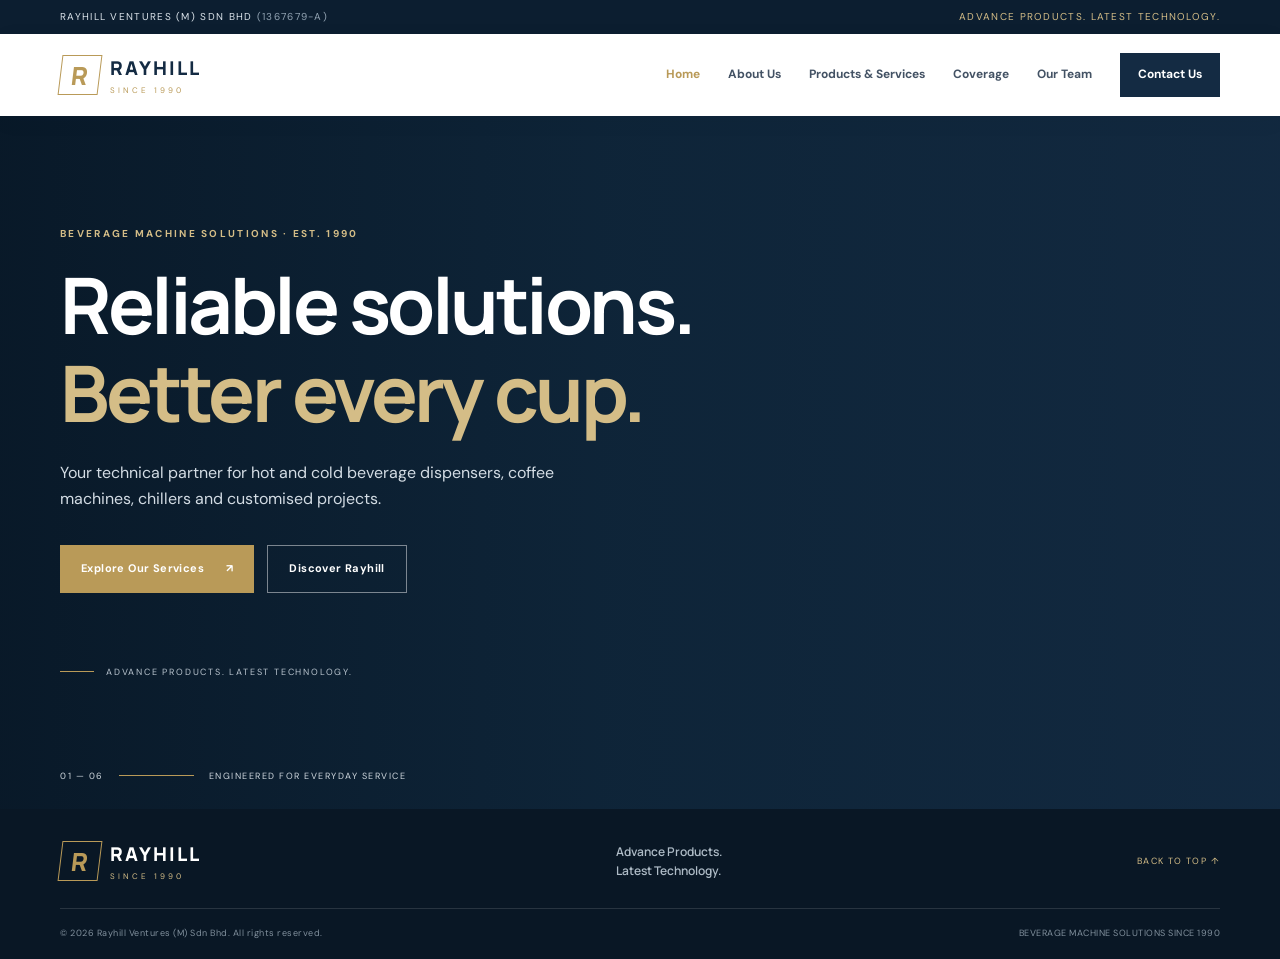
<file: index.html>
<!DOCTYPE html>
<!DOCTYPE html>
<html lang="en"><head>
<meta charset="utf-8"/>
<meta content="width=device-width, initial-scale=1.0" name="viewport"/>
<meta content="Home — Rayhill Ventures (M) Sdn Bhd, beverage machine solutions and technical services since 1990." name="description"/>
<title>Home | Rayhill Ventures</title>
<link href="https://fonts.googleapis.com" rel="preconnect"/>
<link crossorigin="" href="https://fonts.gstatic.com" rel="preconnect"/>
<link href="https://fonts.googleapis.com/css2?family=DM+Sans:wght@400;500;600;700&amp;family=Manrope:wght@400;500;600;700;800&amp;display=swap" rel="stylesheet"/>
<link href="styles.css" rel="stylesheet">
</link></head><body><div class="top-strip">
<div class="container top-strip-inner">
<span>RAYHILL VENTURES (M) SDN BHD <span class="muted">(1367679-A)</span></span>
<span class="top-since">ADVANCE PRODUCTS. LATEST TECHNOLOGY.</span>
</div>
</div><header class="site-header">
<div class="container nav-wrap">
<a aria-label="Rayhill home" class="brand" href="index.html">
<span class="brand-mark">R</span>
<span class="brand-copy"><strong>RAYHILL</strong><small>SINCE 1990</small></span>
</a>
<button aria-expanded="false" aria-label="Open navigation" class="menu-toggle" id="menuToggle">
<span></span><span></span><span></span>
</button>
<nav class="main-nav" id="mainNav"><a class="nav-link active" href="index.html">Home</a><a class="nav-link" href="about.html">About Us</a><a class="nav-link" href="products.html">Products &amp; Services</a><a class="nav-link" href="coverage.html">Coverage</a><a class="nav-link" href="team.html">Our Team</a><a class="nav-link nav-contact" href="contact.html">Contact Us</a></nav>
</div>
</header><main><section class="hero" id="home">
<div class="hero-overlay"></div>
<div class="container hero-content">
<p class="eyebrow light">BEVERAGE MACHINE SOLUTIONS · EST. 1990</p>
<h1>Reliable solutions.<br/><em>Better every cup.</em></h1>
<p class="hero-lead">Your technical partner for hot and cold beverage dispensers, coffee machines, chillers and customised projects.</p>
<div class="hero-actions">
<a class="btn btn-gold" href="products.html">Explore Our Services <span>↗</span></a>
<a class="btn btn-outline-light" href="about.html">Discover Rayhill</a>
</div>
<div class="hero-note"><span class="note-line"></span> ADVANCE PRODUCTS. LATEST TECHNOLOGY.</div>
</div>
<div class="hero-bottom container">
<span>01 — 06</span><span class="hero-bottom-line"></span><span>ENGINEERED FOR EVERYDAY SERVICE</span>
</div>
</section></main><footer class="footer">
<div class="container footer-top">
<a class="brand brand-footer" href="index.html"><span class="brand-mark">R</span><span class="brand-copy"><strong>RAYHILL</strong><small>SINCE 1990</small></span></a>
<p>Advance Products.<br/>Latest Technology.</p>
<a class="back-top" href="index.html">BACK TO TOP ↑</a>
</div>
<div class="container footer-bottom"><span>© <span id="year"></span> Rayhill Ventures (M) Sdn Bhd. All rights reserved.</span><span>BEVERAGE MACHINE SOLUTIONS SINCE 1990</span></div>
</footer><script src="script.js"></script></body></html>
</file>
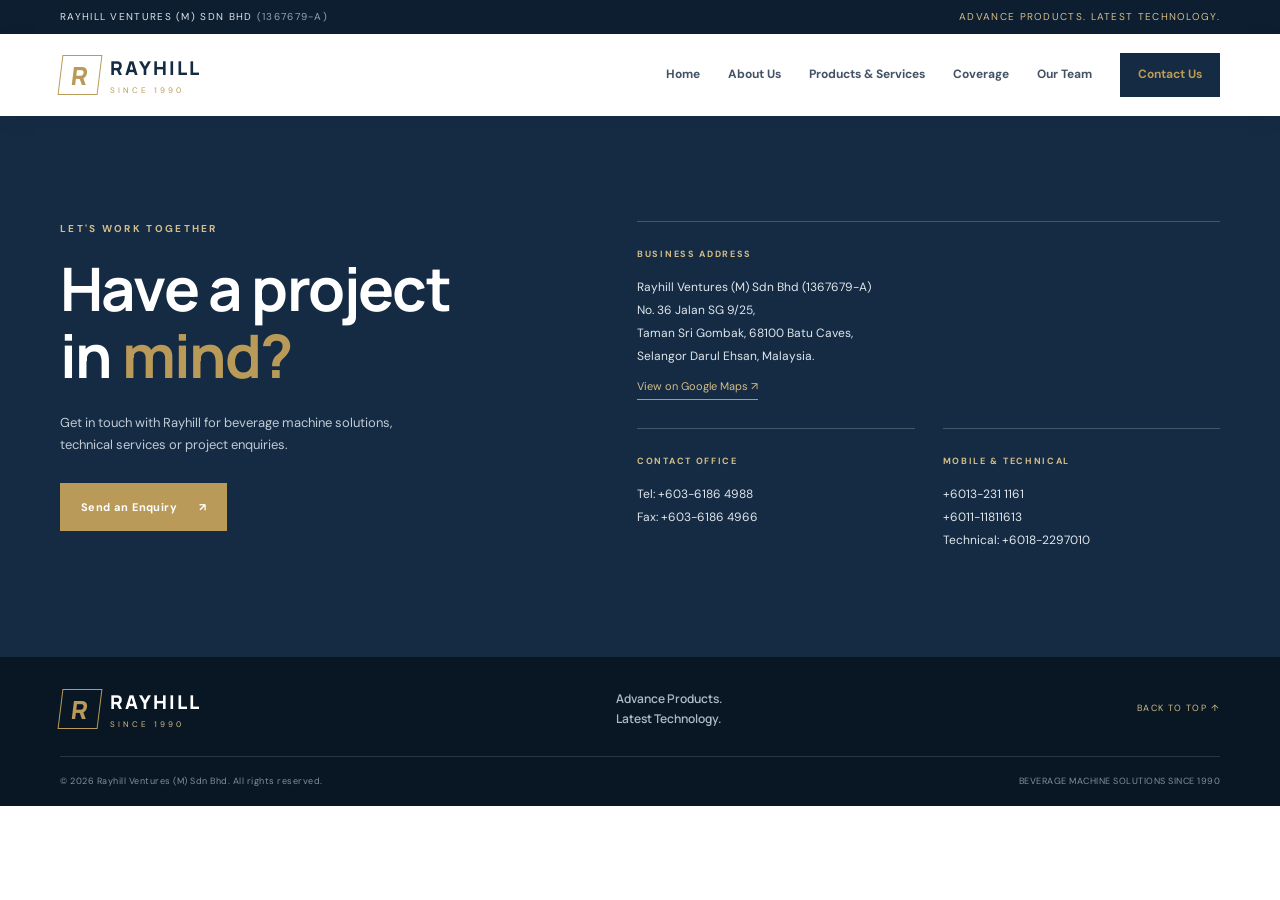
<file: contact.html>
<!DOCTYPE html>
<!DOCTYPE html>
<html lang="en"><head>
<meta charset="utf-8"/>
<meta content="width=device-width, initial-scale=1.0" name="viewport"/>
<meta content="Contact Us — Rayhill Ventures (M) Sdn Bhd, beverage machine solutions and technical services since 1990." name="description"/>
<title>Contact Us | Rayhill Ventures</title>
<link href="https://fonts.googleapis.com" rel="preconnect"/>
<link crossorigin="" href="https://fonts.gstatic.com" rel="preconnect"/>
<link href="https://fonts.googleapis.com/css2?family=DM+Sans:wght@400;500;600;700&amp;family=Manrope:wght@400;500;600;700;800&amp;display=swap" rel="stylesheet"/>
<link href="styles.css" rel="stylesheet">
</link></head><body><div class="top-strip">
<div class="container top-strip-inner">
<span>RAYHILL VENTURES (M) SDN BHD <span class="muted">(1367679-A)</span></span>
<span class="top-since">ADVANCE PRODUCTS. LATEST TECHNOLOGY.</span>
</div>
</div><header class="site-header">
<div class="container nav-wrap">
<a aria-label="Rayhill home" class="brand" href="index.html">
<span class="brand-mark">R</span>
<span class="brand-copy"><strong>RAYHILL</strong><small>SINCE 1990</small></span>
</a>
<button aria-expanded="false" aria-label="Open navigation" class="menu-toggle" id="menuToggle">
<span></span><span></span><span></span>
</button>
<nav class="main-nav" id="mainNav"><a class="nav-link" href="index.html">Home</a><a class="nav-link" href="about.html">About Us</a><a class="nav-link" href="products.html">Products &amp; Services</a><a class="nav-link" href="coverage.html">Coverage</a><a class="nav-link" href="team.html">Our Team</a><a class="nav-link active nav-contact" href="contact.html">Contact Us</a></nav>
</div>
</header><main><section class="contact section-pad" id="contact">
<div class="container contact-grid">
<div class="contact-copy">
<p class="eyebrow light">LET'S WORK TOGETHER</p>
<h2>Have a project<br/>in <em>mind?</em></h2>
<p>Get in touch with Rayhill for beverage machine solutions, technical services or project enquiries.</p>
<a class="btn btn-gold" href="mailto:enquiry@rayhill.com">Send an Enquiry <span>↗</span></a>
</div>
<div class="contact-details">
<div class="contact-block"><span>BUSINESS ADDRESS</span><p>Rayhill Ventures (M) Sdn Bhd (1367679-A)<br/>No. 36 Jalan SG 9/25,<br/>Taman Sri Gombak, 68100 Batu Caves,<br/>Selangor Darul Ehsan, Malaysia.</p><a href="https://www.google.com/maps?q=3.2498184,101.6958923" rel="noopener" target="_blank">View on Google Maps ↗</a></div>
<div class="contact-block"><span>CONTACT OFFICE</span><p>Tel: <a href="tel:+60361864988">+603-6186 4988</a><br/>Fax: +603-6186 4966</p></div>
<div class="contact-block"><span>MOBILE &amp; TECHNICAL</span><p><a href="tel:+60132311161">+6013-231 1161</a><br/><a href="tel:+601111811613">+6011-11811613</a><br/>Technical: <a href="tel:+60182297010">+6018-2297010</a></p></div>
</div>
</div>
</section></main><footer class="footer">
<div class="container footer-top">
<a class="brand brand-footer" href="index.html"><span class="brand-mark">R</span><span class="brand-copy"><strong>RAYHILL</strong><small>SINCE 1990</small></span></a>
<p>Advance Products.<br/>Latest Technology.</p>
<a class="back-top" href="index.html">BACK TO TOP ↑</a>
</div>
<div class="container footer-bottom"><span>© <span id="year"></span> Rayhill Ventures (M) Sdn Bhd. All rights reserved.</span><span>BEVERAGE MACHINE SOLUTIONS SINCE 1990</span></div>
</footer><script src="script.js"></script></body></html>
</file>
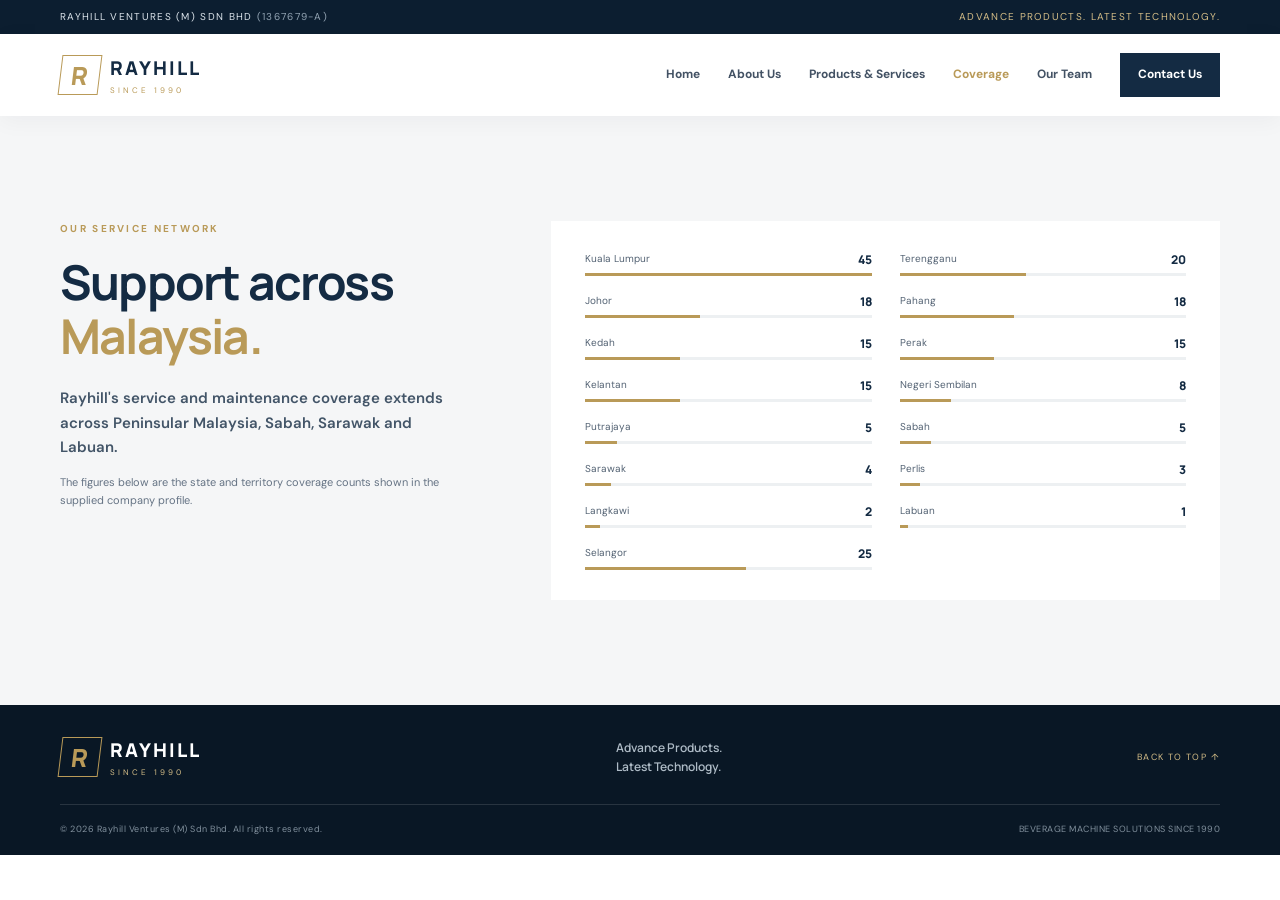
<file: coverage.html>
<!DOCTYPE html>
<!DOCTYPE html>
<html lang="en"><head>
<meta charset="utf-8"/>
<meta content="width=device-width, initial-scale=1.0" name="viewport"/>
<meta content="Coverage — Rayhill Ventures (M) Sdn Bhd, beverage machine solutions and technical services since 1990." name="description"/>
<title>Coverage | Rayhill Ventures</title>
<link href="https://fonts.googleapis.com" rel="preconnect"/>
<link crossorigin="" href="https://fonts.gstatic.com" rel="preconnect"/>
<link href="https://fonts.googleapis.com/css2?family=DM+Sans:wght@400;500;600;700&amp;family=Manrope:wght@400;500;600;700;800&amp;display=swap" rel="stylesheet"/>
<link href="styles.css" rel="stylesheet">
</link></head><body><div class="top-strip">
<div class="container top-strip-inner">
<span>RAYHILL VENTURES (M) SDN BHD <span class="muted">(1367679-A)</span></span>
<span class="top-since">ADVANCE PRODUCTS. LATEST TECHNOLOGY.</span>
</div>
</div><header class="site-header">
<div class="container nav-wrap">
<a aria-label="Rayhill home" class="brand" href="index.html">
<span class="brand-mark">R</span>
<span class="brand-copy"><strong>RAYHILL</strong><small>SINCE 1990</small></span>
</a>
<button aria-expanded="false" aria-label="Open navigation" class="menu-toggle" id="menuToggle">
<span></span><span></span><span></span>
</button>
<nav class="main-nav" id="mainNav"><a class="nav-link" href="index.html">Home</a><a class="nav-link" href="about.html">About Us</a><a class="nav-link" href="products.html">Products &amp; Services</a><a class="nav-link active" href="coverage.html">Coverage</a><a class="nav-link" href="team.html">Our Team</a><a class="nav-link nav-contact" href="contact.html">Contact Us</a></nav>
</div>
</header><main><section class="coverage section-pad" id="coverage">
<div class="container coverage-grid">
<div>
<p class="eyebrow">OUR SERVICE NETWORK</p>
<h2>Support across<br/><em>Malaysia.</em></h2>
<p class="coverage-lead">Rayhill's service and maintenance coverage extends across Peninsular Malaysia, Sabah, Sarawak and Labuan.</p>
<p class="small-note">The figures below are the state and territory coverage counts shown in the supplied company profile.</p>
</div>
<div class="coverage-panel">
<div class="coverage-row"><span>Kuala Lumpur</span><strong>45</strong><div class="bar"><i style="width:100%"></i></div></div>
<div class="coverage-row"><span>Terengganu</span><strong>20</strong><div class="bar"><i style="width:44%"></i></div></div>
<div class="coverage-row"><span>Johor</span><strong>18</strong><div class="bar"><i style="width:40%"></i></div></div>
<div class="coverage-row"><span>Pahang</span><strong>18</strong><div class="bar"><i style="width:40%"></i></div></div>
<div class="coverage-row"><span>Kedah</span><strong>15</strong><div class="bar"><i style="width:33%"></i></div></div>
<div class="coverage-row"><span>Perak</span><strong>15</strong><div class="bar"><i style="width:33%"></i></div></div>
<div class="coverage-row"><span>Kelantan</span><strong>15</strong><div class="bar"><i style="width:33%"></i></div></div>
<div class="coverage-row"><span>Negeri Sembilan</span><strong>8</strong><div class="bar"><i style="width:18%"></i></div></div>
<div class="coverage-row"><span>Putrajaya</span><strong>5</strong><div class="bar"><i style="width:11%"></i></div></div>
<div class="coverage-row"><span>Sabah</span><strong>5</strong><div class="bar"><i style="width:11%"></i></div></div>
<div class="coverage-row"><span>Sarawak</span><strong>4</strong><div class="bar"><i style="width:9%"></i></div></div>
<div class="coverage-row"><span>Perlis</span><strong>3</strong><div class="bar"><i style="width:7%"></i></div></div>
<div class="coverage-row"><span>Langkawi</span><strong>2</strong><div class="bar"><i style="width:5%"></i></div></div>
<div class="coverage-row"><span>Labuan</span><strong>1</strong><div class="bar"><i style="width:3%"></i></div></div>
<div class="coverage-row"><span>Selangor</span><strong>25</strong><div class="bar"><i style="width:56%"></i></div></div>
</div>
</div>
</section></main><footer class="footer">
<div class="container footer-top">
<a class="brand brand-footer" href="index.html"><span class="brand-mark">R</span><span class="brand-copy"><strong>RAYHILL</strong><small>SINCE 1990</small></span></a>
<p>Advance Products.<br/>Latest Technology.</p>
<a class="back-top" href="index.html">BACK TO TOP ↑</a>
</div>
<div class="container footer-bottom"><span>© <span id="year"></span> Rayhill Ventures (M) Sdn Bhd. All rights reserved.</span><span>BEVERAGE MACHINE SOLUTIONS SINCE 1990</span></div>
</footer><script src="script.js"></script></body></html>
</file>
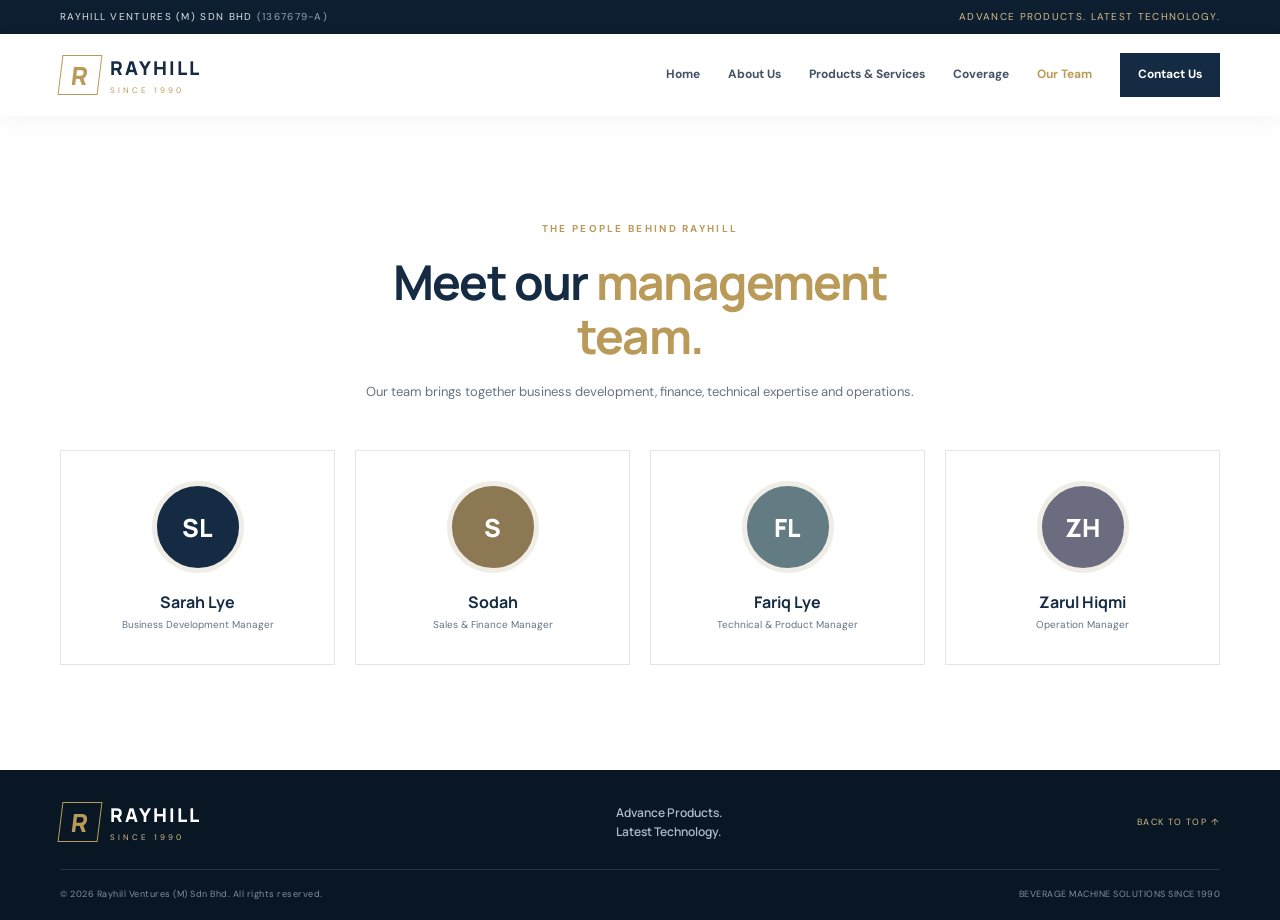
<file: team.html>
<!DOCTYPE html>
<!DOCTYPE html>
<html lang="en"><head>
<meta charset="utf-8"/>
<meta content="width=device-width, initial-scale=1.0" name="viewport"/>
<meta content="Our Team — Rayhill Ventures (M) Sdn Bhd, beverage machine solutions and technical services since 1990." name="description"/>
<title>Our Team | Rayhill Ventures</title>
<link href="https://fonts.googleapis.com" rel="preconnect"/>
<link crossorigin="" href="https://fonts.gstatic.com" rel="preconnect"/>
<link href="https://fonts.googleapis.com/css2?family=DM+Sans:wght@400;500;600;700&amp;family=Manrope:wght@400;500;600;700;800&amp;display=swap" rel="stylesheet"/>
<link href="styles.css" rel="stylesheet">
</link></head><body><div class="top-strip">
<div class="container top-strip-inner">
<span>RAYHILL VENTURES (M) SDN BHD <span class="muted">(1367679-A)</span></span>
<span class="top-since">ADVANCE PRODUCTS. LATEST TECHNOLOGY.</span>
</div>
</div><header class="site-header">
<div class="container nav-wrap">
<a aria-label="Rayhill home" class="brand" href="index.html">
<span class="brand-mark">R</span>
<span class="brand-copy"><strong>RAYHILL</strong><small>SINCE 1990</small></span>
</a>
<button aria-expanded="false" aria-label="Open navigation" class="menu-toggle" id="menuToggle">
<span></span><span></span><span></span>
</button>
<nav class="main-nav" id="mainNav"><a class="nav-link" href="index.html">Home</a><a class="nav-link" href="about.html">About Us</a><a class="nav-link" href="products.html">Products &amp; Services</a><a class="nav-link" href="coverage.html">Coverage</a><a class="nav-link active" href="team.html">Our Team</a><a class="nav-link nav-contact" href="contact.html">Contact Us</a></nav>
</div>
</header><main><section class="team section-pad" id="team">
<div class="container">
<div class="section-heading centered">
<p class="eyebrow">THE PEOPLE BEHIND RAYHILL</p>
<h2>Meet our <em>management team.</em></h2>
<p>Our team brings together business development, finance, technical expertise and operations.</p>
</div>
<div class="team-grid">
<article class="team-card"><div class="team-avatar avatar-one">SL</div><h3>Sarah Lye</h3><p>Business Development Manager</p></article>
<article class="team-card"><div class="team-avatar avatar-two">S</div><h3>Sodah</h3><p>Sales &amp; Finance Manager</p></article>
<article class="team-card"><div class="team-avatar avatar-three">FL</div><h3>Fariq Lye</h3><p>Technical &amp; Product Manager</p></article>
<article class="team-card"><div class="team-avatar avatar-four">ZH</div><h3>Zarul Hiqmi</h3><p>Operation Manager</p></article>
</div>
</div>
</section></main><footer class="footer">
<div class="container footer-top">
<a class="brand brand-footer" href="index.html"><span class="brand-mark">R</span><span class="brand-copy"><strong>RAYHILL</strong><small>SINCE 1990</small></span></a>
<p>Advance Products.<br/>Latest Technology.</p>
<a class="back-top" href="index.html">BACK TO TOP ↑</a>
</div>
<div class="container footer-bottom"><span>© <span id="year"></span> Rayhill Ventures (M) Sdn Bhd. All rights reserved.</span><span>BEVERAGE MACHINE SOLUTIONS SINCE 1990</span></div>
</footer><script src="script.js"></script></body></html>
</file>
<file: styles.css>
/* RAYHILL CORPORATE WEBSITE
   Responsive breakpoints: phone <= 640px, tablet <= 980px, laptop > 980px */
:root {
  --navy: #142b43;
  --navy-deep: #0c1e30;
  --gold: #b99a58;
  --gold-light: #d4bd87;
  --ink: #17283a;
  --muted: #657384;
  --paper: #f5f6f7;
  --white: #fff;
  --line: #e2e6e9;
  --font-body: "DM Sans", sans-serif;
  --font-heading: "Manrope", sans-serif;
}
* { box-sizing: border-box; margin: 0; padding: 0; }
html { scroll-behavior: smooth; scroll-padding-top: 86px; }
body { font-family: var(--font-body); color: var(--ink); line-height: 1.65; background: var(--white); }
img { max-width: 100%; display: block; }
a { color: inherit; text-decoration: none; }
.container { width: min(1160px, calc(100% - 48px)); margin-inline: auto; }
.top-strip { background: var(--navy-deep); color: #dce4eb; font-size: 10px; letter-spacing: 1.3px; }
.top-strip-inner { min-height: 34px; display: flex; align-items: center; justify-content: space-between; gap: 20px; }
.muted { color: #94a5b4; }
.top-since { color: var(--gold-light); }
.site-header { height: 82px; background: #fff; position: sticky; top: 0; z-index: 20; box-shadow: 0 5px 22px #0b20300b; }
.nav-wrap { height: 100%; display: flex; align-items: center; justify-content: space-between; }
.brand { display: inline-flex; align-items: center; gap: 10px; color: var(--navy); }
.brand-mark { width: 40px; height: 40px; display: grid; place-items: center; border: 1.5px solid var(--gold); color: var(--gold); font: 800 25px var(--font-heading); transform: skew(-7deg); }
.brand-copy { display: flex; flex-direction: column; line-height: 1.1; letter-spacing: 2px; }
.brand-copy strong { font: 800 19px var(--font-heading); }
.brand-copy small { font-size: 8px; letter-spacing: 3px; margin-top: 5px; color: var(--gold); }
.main-nav { display: flex; align-items: center; gap: 28px; height: 100%; }
.nav-link { font-size: 12px; font-weight: 700; color: #435264; transition: color .2s; }
.nav-link:hover, .nav-link.active { color: var(--gold); }
.nav-contact { background: var(--navy); color: white; padding: 12px 18px; }
.nav-contact:hover { background: var(--gold); color: white; }
.menu-toggle { display: none; border: 0; background: transparent; cursor: pointer; padding: 8px; }
.menu-toggle span { display: block; width: 24px; height: 2px; background: var(--navy); margin: 5px; transition: .2s; }
.hero { min-height: 650px; position: relative; color: white; display: flex; align-items: center; background: #142b43 url("https://images.unsplash.com/photo-1495474472287-4d71bcdd2085?auto=format&fit=crop&w=2000&q=90") center 48%/cover no-repeat; }
.hero-overlay { position: absolute; inset: 0; background: linear-gradient(90deg, rgba(8,24,39,.94) 0%, rgba(13,35,54,.82) 48%, rgba(13,35,54,.25) 100%); }
.hero-content { position: relative; z-index: 1; padding-block: 110px 130px; }
.eyebrow { color: var(--gold); font-size: 10px; font-weight: 700; letter-spacing: 2.3px; margin-bottom: 17px; }
.eyebrow.light { color: var(--gold-light); }
h1, h2, h3 { font-family: var(--font-heading); line-height: 1.13; }
.hero h1 { font-size: clamp(48px, 6.4vw, 78px); letter-spacing: -3.5px; max-width: 760px; }
h1 em, h2 em { font-style: normal; color: var(--gold-light); }
.hero-lead { max-width: 540px; color: #d3dce4; font-size: 16px; margin-top: 24px; }
.hero-actions { display: flex; gap: 13px; flex-wrap: wrap; margin-top: 32px; }
.btn { min-height: 48px; display: inline-flex; align-items: center; justify-content: center; gap: 22px; padding: 0 21px; font-size: 11px; font-weight: 700; letter-spacing: .4px; transition: .2s; }
.btn-gold { background: var(--gold); color: white; }
.btn-gold:hover { background: #a18449; transform: translateY(-2px); }
.btn-outline-light { border: 1px solid #ffffff75; color: white; }
.btn-outline-light:hover { background: white; color: var(--navy); }
.hero-note { display: flex; align-items: center; gap: 12px; color: #b9c4ce; font-size: 9px; letter-spacing: 1.8px; margin-top: 72px; }
.note-line { width: 34px; height: 1px; background: var(--gold); }
.hero-bottom { position: absolute; bottom: 26px; left: 50%; transform: translateX(-50%); display: flex; align-items: center; gap: 15px; color: #d0d8df; font-size: 9px; letter-spacing: 1.5px; }
.hero-bottom-line { width: 75px; height: 1px; background: var(--gold); }
.section-pad { padding: 105px 0; }
.intro-grid { display: grid; grid-template-columns: 1fr 1fr; gap: 95px; align-items: center; }
.intro-visual { position: relative; padding: 0 35px 35px 0; }
.intro-visual > img { width: 100%; height: 470px; object-fit: cover; }
.since-card { position: absolute; left: -25px; bottom: 74px; background: var(--gold); color: white; padding: 22px 25px; display: flex; flex-direction: column; }
.since-card strong { font: 800 32px var(--font-heading); line-height: 1.1; }
.since-card span { font-size: 8px; letter-spacing: 1.5px; margin-top: 7px; line-height: 1.5; }
.visual-caption { position: absolute; bottom: 0; right: 35px; color: #7b8792; font-size: 8px; letter-spacing: 2px; }
h2 { font-size: clamp(34px, 4vw, 48px); letter-spacing: -1.8px; color: var(--navy); }
h2 em { color: var(--gold); }
.intro-copy .lead { font-size: 16px; font-weight: 600; color: #33485b; margin: 25px 0 14px; }
.intro-copy > p:not(.eyebrow):not(.lead) { color: var(--muted); font-size: 13px; }
.signature { display: flex; align-items: center; gap: 14px; margin: 29px 0 24px; }
.signature-rule { width: 38px; height: 1px; background: var(--gold); }
.signature div { display: flex; flex-direction: column; }
.signature strong { font: 700 13px var(--font-heading); color: var(--navy); }
.signature small { color: var(--muted); font-size: 10px; }
.text-link { color: var(--navy); font-size: 11px; font-weight: 700; border-bottom: 1px solid var(--gold); padding-bottom: 7px; display: inline-flex; gap: 20px; }
.text-link span { color: var(--gold); font-size: 16px; line-height: 12px; }
.stats-band { background: var(--navy); color: white; padding: 37px 0; }
.stats-grid { display: grid; grid-template-columns: repeat(4, 1fr); }
.stats-grid > div { padding: 5px 25px; border-right: 1px solid #ffffff25; display: flex; flex-direction: column; }
.stats-grid > div:first-child { padding-left: 0; }
.stats-grid > div:last-child { border: 0; }
.stats-grid strong { font: 800 24px var(--font-heading); color: var(--gold-light); }
.stats-grid span { color: #c2ccd5; font-size: 10px; margin-top: 3px; }
.history { background: var(--paper); }
.section-heading { max-width: 590px; margin-bottom: 48px; }
.section-heading > p:last-child { color: var(--muted); font-size: 13px; margin-top: 18px; }
.section-heading.centered { text-align: center; margin-inline: auto; }
.timeline { display: grid; grid-template-columns: repeat(3, 1fr); gap: 34px 40px; position: relative; }
.timeline-item { position: relative; padding: 0 0 0 22px; border-left: 1px solid #d8d1c2; min-height: 130px; }
.timeline-dot { width: 9px; height: 9px; background: var(--gold); border: 2px solid var(--paper); border-radius: 50%; position: absolute; left: -5px; top: 4px; box-shadow: 0 0 0 1px var(--gold); }
.timeline-year { color: var(--gold); font: 800 12px var(--font-heading); letter-spacing: 1px; }
.timeline-text h3 { font-size: 17px; margin: 10px 0 8px; color: var(--navy); }
.timeline-text p { font-size: 12px; color: var(--muted); max-width: 280px; }
.services { background: white; }
.service-grid { display: grid; grid-template-columns: repeat(3, 1fr); gap: 17px; }
.service-card { min-height: 245px; background: var(--paper); padding: 27px; position: relative; overflow: hidden; }
.service-card > span, .service-card-content > span { font-size: 9px; color: var(--gold); font-weight: 700; letter-spacing: 1.5px; }
.service-card h3 { color: var(--navy); font-size: 19px; margin: 14px 0 9px; }
.service-card p { color: var(--muted); font-size: 12px; }
.service-icon { font-size: 29px; color: var(--gold); margin-bottom: 22px; line-height: 1; }
.service-feature, .service-wide { padding: 0; min-height: 290px; color: white; }
.service-feature img, .service-wide img { width: 100%; height: 100%; position: absolute; inset: 0; object-fit: cover; }
.service-feature:after, .service-wide:after { content: ""; position: absolute; inset: 0; background: linear-gradient(0deg, rgba(8,25,40,.93), rgba(8,25,40,.05)); }
.service-card-content { position: absolute; z-index: 1; bottom: 25px; left: 27px; right: 27px; }
.service-card-content h3 { color: white; }
.service-card-content p { color: #d5dde4; }
.service-wide { grid-column: span 2; min-height: 230px; }
.raycafe { background: var(--navy-deep); color: white; padding: 85px 0; overflow: hidden; }
.raycafe-grid { display: grid; grid-template-columns: .8fr 1.2fr; gap: 80px; align-items: center; }
.raycafe h2 { color: white; font-size: clamp(43px, 5vw, 62px); }
.raycafe-copy > p:not(.eyebrow) { color: #bdc9d3; font-size: 13px; max-width: 390px; margin: 22px 0 28px; }
.raycafe-image { position: relative; }
.raycafe-image img { height: 390px; width: 100%; object-fit: cover; }
.image-stamp { position: absolute; bottom: -20px; right: -20px; background: var(--gold); color: white; padding: 18px 22px; font: 800 16px var(--font-heading); letter-spacing: 2px; text-align: center; }
.image-stamp small { font: 600 8px var(--font-body); letter-spacing: 3px; }
.benefits-grid { display: grid; grid-template-columns: .8fr 1.2fr; gap: 100px; }
.benefits .section-heading { position: sticky; top: 130px; align-self: start; }
.benefits .section-heading > p:not(.eyebrow) { margin: 20px 0 26px; }
.benefit-list article { display: grid; grid-template-columns: 52px 1fr; gap: 20px; padding: 22px 0; border-bottom: 1px solid var(--line); }
.benefit-number { color: var(--gold); font: 800 13px var(--font-heading); padding-top: 3px; }
.benefit-list h3 { color: var(--navy); font-size: 17px; margin-bottom: 7px; }
.benefit-list p { color: var(--muted); font-size: 12px; }
.coverage { background: var(--paper); }
.coverage-grid { display: grid; grid-template-columns: .75fr 1.25fr; gap: 90px; align-items: start; }
.coverage-lead { color: #435568; font-size: 15px; font-weight: 600; margin: 23px 0 13px; }
.small-note { color: var(--muted); font-size: 11px; }
.coverage-panel { background: white; padding: 30px 34px; display: grid; grid-template-columns: 1fr 1fr; gap: 17px 28px; }
.coverage-row { display: grid; grid-template-columns: 1fr 28px; gap: 5px 8px; align-items: center; }
.coverage-row span { color: #536273; font-size: 10px; }
.coverage-row strong { text-align: right; font: 800 12px var(--font-heading); color: var(--navy); }
.bar { grid-column: 1 / -1; height: 3px; background: #edf0f2; }
.bar i { display: block; height: 100%; background: var(--gold); }
.team { background: white; }
.team-grid { display: grid; grid-template-columns: repeat(4, 1fr); gap: 20px; }
.team-card { text-align: center; padding: 30px 16px; border: 1px solid var(--line); }
.team-avatar { width: 92px; height: 92px; border-radius: 50%; display: grid; place-items: center; margin: 0 auto 20px; color: white; font: 800 25px var(--font-heading); background: var(--navy); border: 5px solid #f0ede6; }
.avatar-two { background: #8d7854; }.avatar-three { background: #637b83; }.avatar-four { background: #6b6c80; }
.team-card h3 { font-size: 16px; color: var(--navy); }
.team-card p { color: var(--muted); font-size: 10px; margin-top: 6px; }
.contact { background: var(--navy); color: white; }
.contact-grid { display: grid; grid-template-columns: .9fr 1.1fr; gap: 100px; }
.contact h2 { color: white; font-size: clamp(42px, 5vw, 60px); }
.contact-copy > p:not(.eyebrow) { color: #c0cbd5; font-size: 13px; max-width: 360px; margin: 22px 0 28px; }
.contact-details { display: grid; grid-template-columns: 1fr 1fr; gap: 28px; }
.contact-block { border-top: 1px solid #ffffff35; padding-top: 17px; }
.contact-block:first-child { grid-column: span 2; }
.contact-block > span { color: var(--gold-light); font-size: 9px; letter-spacing: 1.7px; font-weight: 700; }
.contact-block p { color: #e0e6eb; font-size: 12px; margin-top: 11px; line-height: 1.9; }
.contact-block a { color: #e0e6eb; }
.contact-block > a { display: inline-block; color: var(--gold-light); font-size: 11px; margin-top: 9px; border-bottom: 1px solid var(--gold); padding-bottom: 4px; }
.footer { background: #091725; color: white; padding: 32px 0 18px; }
.footer-top { display: flex; align-items: center; justify-content: space-between; padding-bottom: 27px; border-bottom: 1px solid #ffffff20; }
.brand-footer { color: white; }
.brand-footer .brand-copy small { color: var(--gold-light); }
.footer-top > p { color: #aebbc6; font: 600 12px var(--font-heading); line-height: 1.6; }
.back-top { color: var(--gold-light); font-size: 9px; letter-spacing: 1.4px; }
.footer-bottom { display: flex; justify-content: space-between; gap: 20px; color: #81909d; font-size: 9px; padding-top: 17px; letter-spacing: .5px; }

/* TABLET */
@media (max-width: 980px) {
  .container { width: min(100% - 40px, 760px); }
  .main-nav { gap: 15px; }
  .nav-link { font-size: 10px; }
  .intro-grid, .raycafe-grid { gap: 45px; }
  .benefits-grid, .coverage-grid, .contact-grid { gap: 48px; }
  .service-grid { grid-template-columns: repeat(2, 1fr); }
  .service-wide { grid-column: span 2; }
  .timeline { grid-template-columns: repeat(2, 1fr); }
  .coverage-panel { padding: 25px; }
  .team-grid { grid-template-columns: repeat(2, 1fr); }
}
/* PHONE */
@media (max-width: 640px) {
  html { scroll-padding-top: 72px; }
  .container { width: calc(100% - 36px); }
  .top-strip-inner { min-height: 30px; font-size: 8px; letter-spacing: .7px; }
  .top-since { display: none; }
  .site-header { height: 70px; }
  .brand-mark { width: 35px; height: 35px; font-size: 22px; }
  .brand-copy strong { font-size: 17px; }
  .menu-toggle { display: block; }
  .main-nav { display: none; position: absolute; top: 70px; left: 0; right: 0; height: auto; padding: 12px 18px 20px; background: white; box-shadow: 0 12px 18px #0b203018; flex-direction: column; align-items: stretch; gap: 0; }
  .main-nav.open { display: flex; }
  .nav-link { padding: 13px 8px; border-bottom: 1px solid var(--line); font-size: 12px; }
  .nav-contact { text-align: center; margin-top: 12px; border: 0; }
  .hero { min-height: 620px; background-position: 58% center; }
  .hero-overlay { background: linear-gradient(90deg, rgba(8,24,39,.94), rgba(8,24,39,.62)); }
  .hero-content { padding-block: 90px 120px; }
  .hero h1 { font-size: clamp(43px, 13vw, 60px); letter-spacing: -2.4px; }
  .hero-lead { font-size: 13px; max-width: 360px; }
  .hero-note { margin-top: 52px; font-size: 8px; }
  .hero-bottom { font-size: 7px; white-space: nowrap; }
  .hero-bottom-line { width: 35px; }
  .section-pad { padding: 70px 0; }
  .intro-grid, .raycafe-grid, .benefits-grid, .coverage-grid, .contact-grid { grid-template-columns: 1fr; gap: 42px; }
  .intro-visual { padding-right: 17px; }
  .intro-visual > img { height: 340px; }
  .since-card { left: -8px; bottom: 55px; padding: 15px 18px; }
  .since-card strong { font-size: 25px; }
  .visual-caption { right: 17px; font-size: 7px; }
  h2 { font-size: 36px; }
  .intro-copy .lead { font-size: 14px; }
  .stats-grid { grid-template-columns: repeat(2, 1fr); gap: 23px 0; }
  .stats-grid > div { padding: 0 14px; border-right: 0; border-left: 1px solid #ffffff25; }
  .stats-grid > div:nth-child(odd) { padding-left: 0; border-left: 0; }
  .stats-grid strong { font-size: 20px; }
  .timeline { grid-template-columns: 1fr; gap: 22px; }
  .timeline-item { min-height: 105px; }
  .section-heading { margin-bottom: 34px; }
  .service-grid { grid-template-columns: 1fr; gap: 12px; }
  .service-card, .service-feature, .service-wide { grid-column: auto; min-height: 220px; }
  .service-feature { min-height: 270px; }
  .service-wide { min-height: 220px; }
  .raycafe { padding: 70px 0; }
  .raycafe-image img { height: 290px; }
  .image-stamp { right: -4px; bottom: -14px; }
  .benefits .section-heading { position: static; }
  .benefit-list article { grid-template-columns: 35px 1fr; gap: 12px; padding: 19px 0; }
  .coverage-panel { grid-template-columns: 1fr; padding: 23px 19px; gap: 15px; }
  .team-grid { grid-template-columns: repeat(2, 1fr); gap: 10px; }
  .team-card { padding: 22px 10px; }
  .team-avatar { width: 72px; height: 72px; font-size: 20px; }
  .team-card h3 { font-size: 14px; }
  .team-card p { font-size: 9px; }
  .contact-details { grid-template-columns: 1fr; gap: 24px; }
  .contact-block:first-child { grid-column: auto; }
  .footer-top { align-items: flex-start; flex-wrap: wrap; gap: 20px; }
  .footer-top > p { margin-left: auto; }
  .back-top { width: 100%; }
  .footer-bottom { flex-direction: column; gap: 7px; font-size: 8px; }
}
</file>
